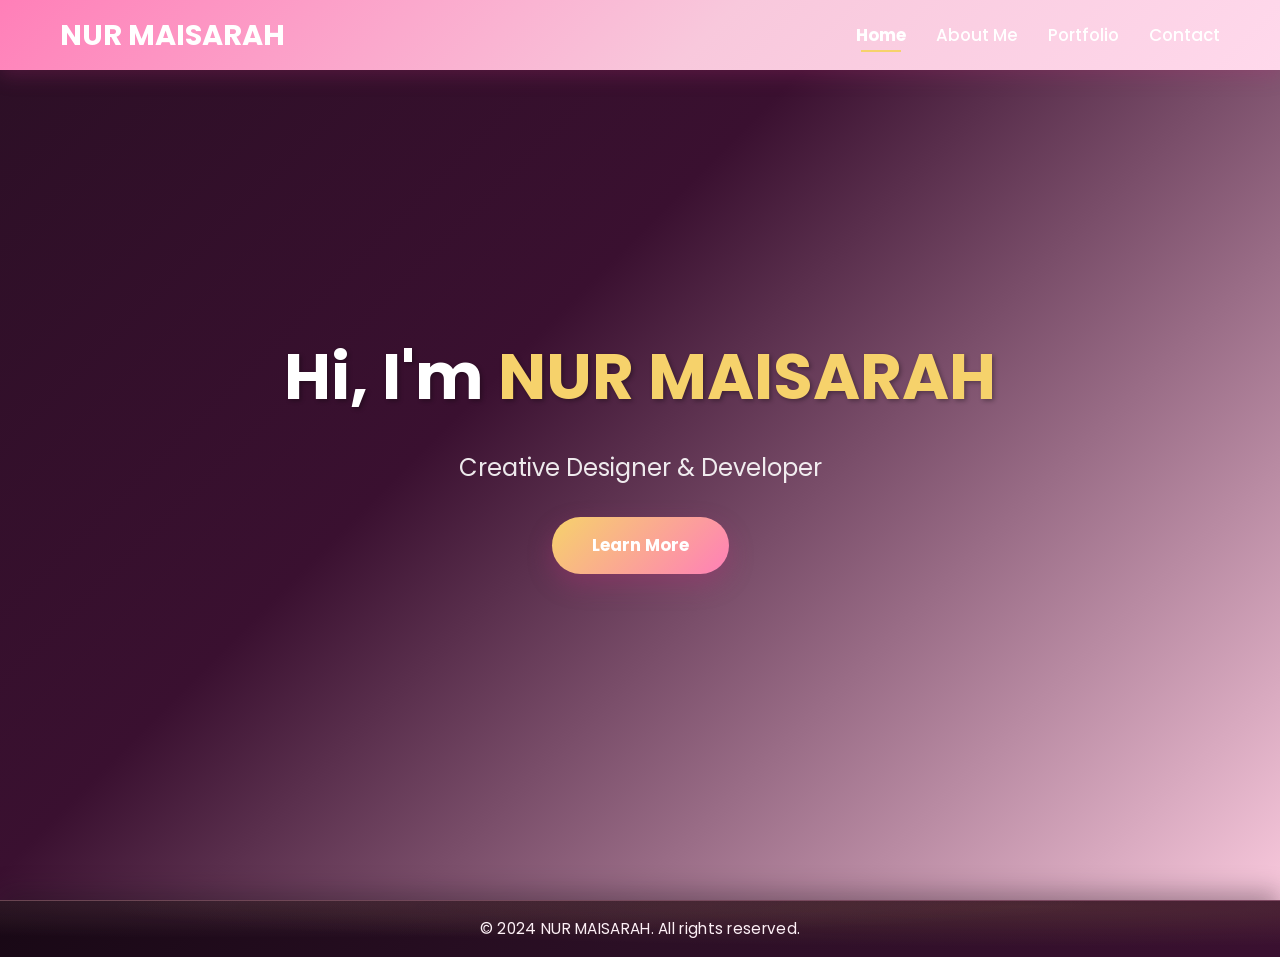
<file: nur_maisarah_portfolio/index.html>
<!DOCTYPE html>
<html lang="ms">
<head>
    <meta charset="UTF-8">
    <meta name="viewport" content="width=device-width, initial-scale=1.0">
    <title>NUR MAISARAH - Portfolio</title>
<link rel="stylesheet" href="style.css">
    <script src="script.js" defer></script>
</head>
<body>
    <nav class="navbar">
        <div class="nav-container">
            <div class="logo">
                <h2>NUR MAISARAH</h2>
            </div>
            <div class="hamburger">
                <span></span>
                <span></span>
                <span></span>
            </div>
            <ul class="nav-menu">
                <li class="nav-item">
                    <a href="index.html" class="nav-link active">Home</a>
                </li>
                <li class="nav-item">
                    <a href="about.html" class="nav-link">About Me</a>
                </li>
                <li class="nav-item">
                    <a href="portfolio.html" class="nav-link">Portfolio</a>
                </li>
                <li class="nav-item">
                    <a href="contact.html" class="nav-link">Contact</a>
                </li>
            </ul>
        </div>
    </nav>

    <main class="page-content">
        <section class="section hero">
            <div class="hero-content">
                <h1>Hi, I&#39;m <span class="highlight">NUR MAISARAH</span></h1>
                <p class="hero-subtitle">Creative Designer &amp; Developer</p>
                <a href="about.html" class="cta-button">Learn More</a>
            </div>
        </section>
    </main>

    <footer>
        <p>&copy; 2024 NUR MAISARAH. All rights reserved.</p>
    </footer>
</body>
</html>
</file>
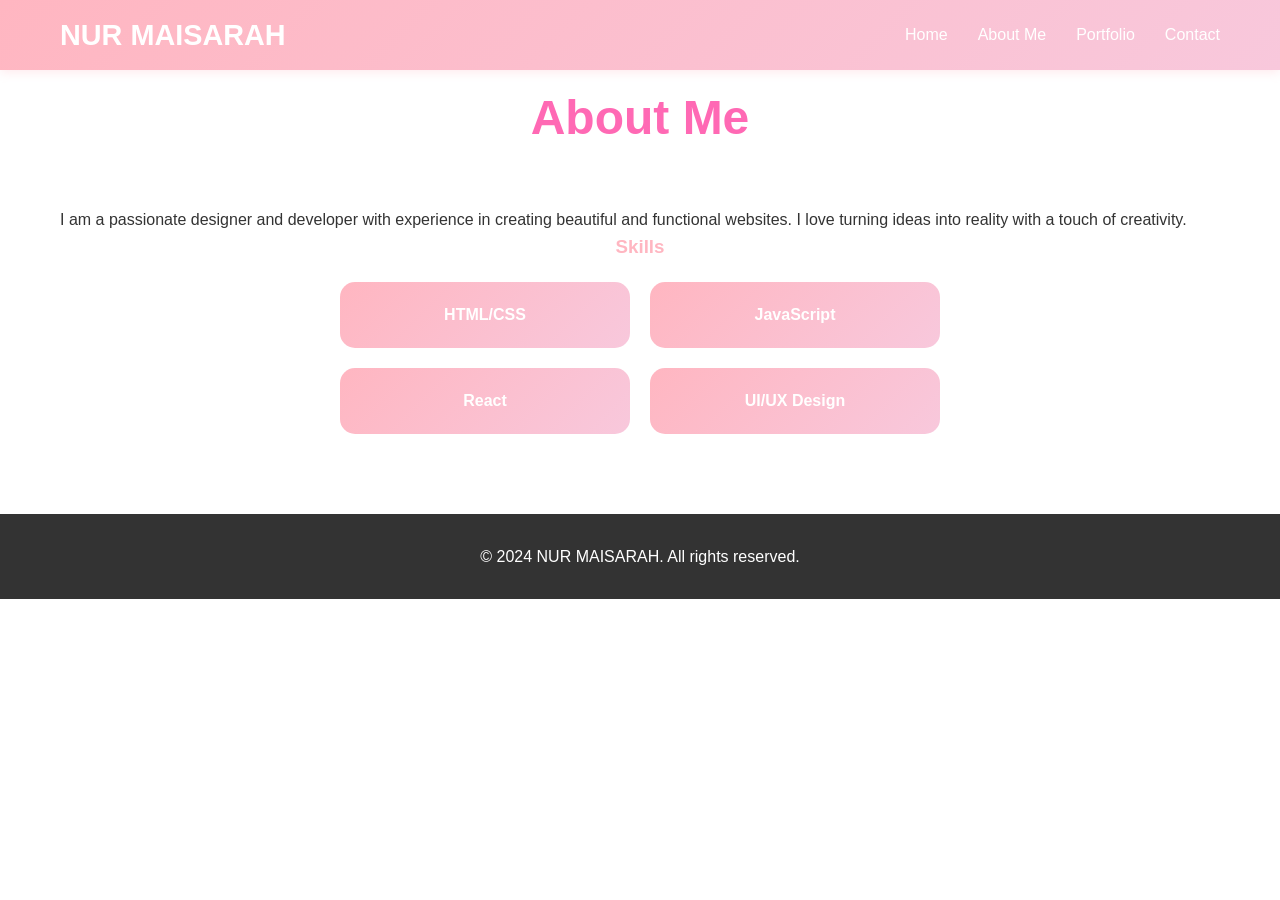
<file: about.html>
<!DOCTYPE html>
<html lang="en">
<head>
    <meta charset="UTF-8">
    <meta name="viewport" content="width=device-width, initial-scale=1.0">
    <title>About Me - NUR MAISARAH</title>
    <link rel="stylesheet" href="style.css">
    <script src="script.js" defer></script>
</head>
<body>
    <nav class="navbar">
        <div class="nav-container">
            <div class="logo">
                <h2>NUR MAISARAH</h2>
            </div>
            <ul class="nav-menu">
                <div class="hamburger">
                    <span></span>
                    <span></span>
                    <span></span>
                </div>
                <li class="nav-item">
                    <a href="index.html" class="nav-link">Home</a>
                </li>
                <li class="nav-item">
                    <a href="about.html" class="nav-link active">About Me</a>
                </li>
                <li class="nav-item">
                    <a href="portfolio.html" class="nav-link">Portfolio</a>
                </li>
                <li class="nav-item">
                    <a href="contact.html" class="nav-link">Contact</a>
                </li>
            </ul>
        </div>
    </nav>

    <section class="section">
        <div class="container">
            <h2>About Me</h2>
            <p>I am a passionate designer and developer with experience in creating beautiful and functional websites. I love turning ideas into reality with a touch of creativity.</p>
            <div class="skills">
                <h3>Skills</h3>
                <ul>
                    <li>HTML/CSS</li>
                    <li>JavaScript</li>
                    <li>React</li>
                    <li>UI/UX Design</li>
                </ul>
            </div>
        </div>
    </section>

    <footer>
        <p>&copy; 2024 NUR MAISARAH. All rights reserved.</p>
    </footer>
</body>
</html>
</file>
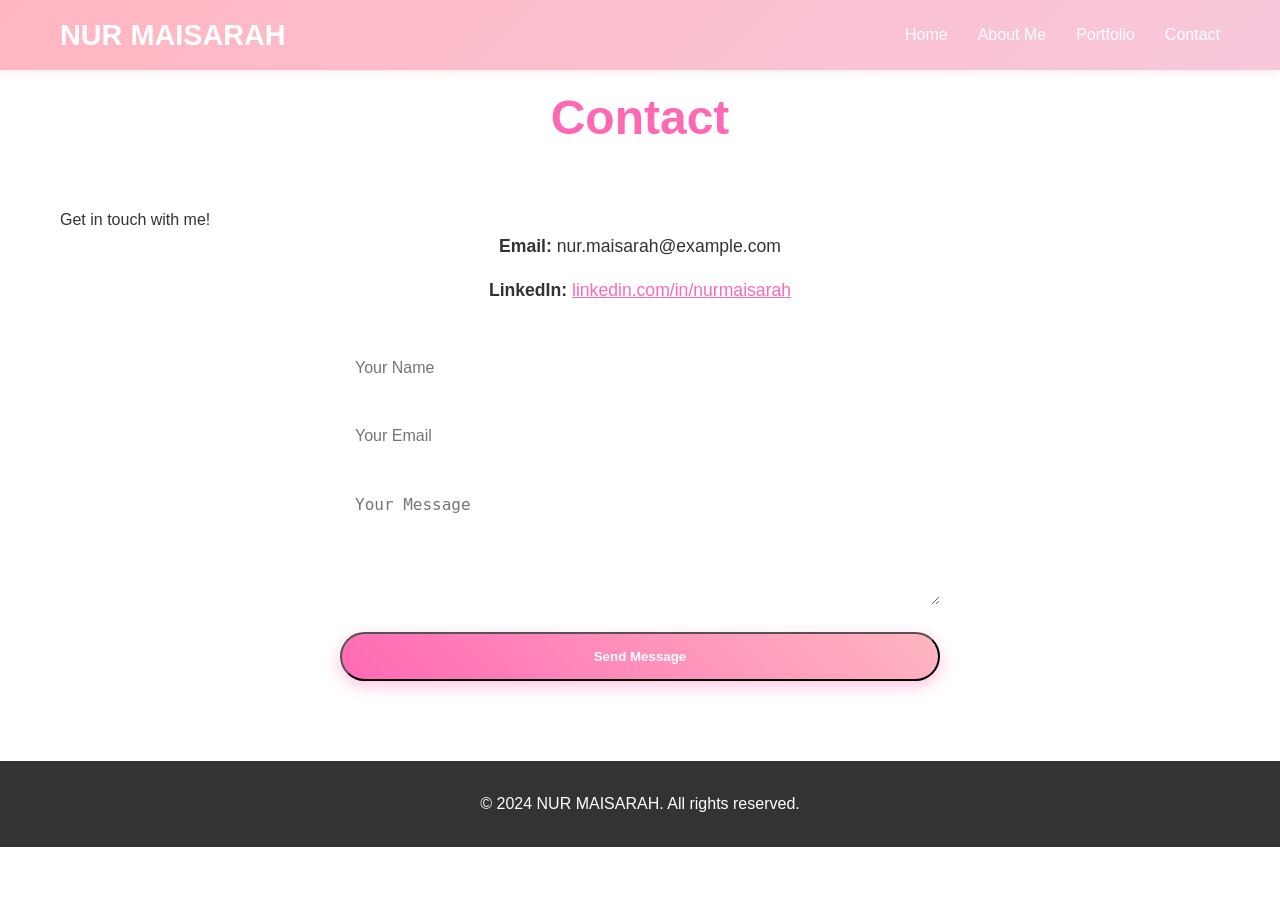
<file: contact.html>
<!DOCTYPE html>
<html lang="en">
<head>
    <meta charset="UTF-8">
    <meta name="viewport" content="width=device-width, initial-scale=1.0">
    <title>Contact - NUR MAISARAH</title>
    <link rel="stylesheet" href="style.css">
    <script src="script.js" defer></script>
</head>
<body>
    <nav class="navbar">
        <div class="nav-container">
            <div class="logo">
                <h2>NUR MAISARAH</h2>
            </div>
            <ul class="nav-menu">
                <div class="hamburger">
                    <span></span>
                    <span></span>
                    <span></span>
                </div>
                <li class="nav-item">
                    <a href="index.html" class="nav-link">Home</a>
                </li>
                <li class="nav-item">
                    <a href="about.html" class="nav-link">About Me</a>
                </li>
                <li class="nav-item">
                    <a href="portfolio.html" class="nav-link">Portfolio</a>
                </li>
                <li class="nav-item">
                    <a href="contact.html" class="nav-link active">Contact</a>
                </li>
            </ul>
        </div>
    </nav>

    <section class="section">
        <div class="container">
            <h2>Contact</h2>
            <p>Get in touch with me!</p>
            <div class="contact-info">
                <p><strong>Email:</strong> nur.maisarah@example.com</p>
                <p><strong>LinkedIn:</strong> <a href="#">linkedin.com/in/nurmaisarah</a></p>
            </div>
            <form class="contact-form">
                <input type="text" placeholder="Your Name" required>
                <input type="email" placeholder="Your Email" required>
                <textarea placeholder="Your Message" rows="5" required></textarea>
                <button type="submit" class="cta-button">Send Message</button>
            </form>
        </div>
    </section>

    <footer>
        <p>&copy; 2024 NUR MAISARAH. All rights reserved.</p>
    </footer>
</body>
</html>
</file>
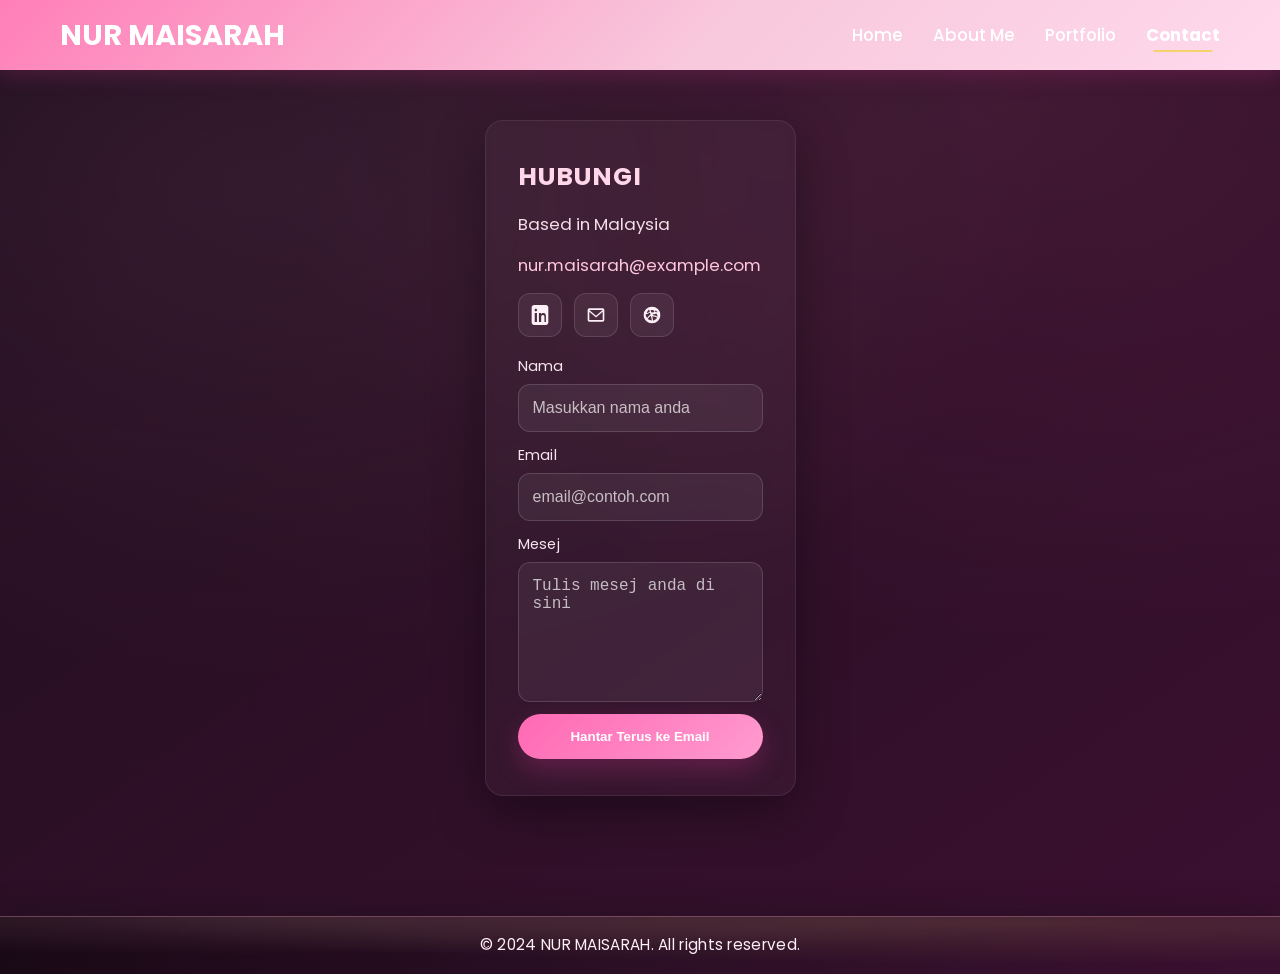
<file: nur_maisarah_portfolio/contact.html>
<!DOCTYPE html>
<html lang="ms">
<head>
    <meta charset="UTF-8">
    <meta name="viewport" content="width=device-width, initial-scale=1.0">
    <title>Contact - NUR MAISARAH</title>
    <link rel="stylesheet" href="style.css">
    <script src="script.js" defer></script>
</head>
<body>
    <nav class="navbar">
        <div class="nav-container">
            <div class="logo">
                <h2>NUR MAISARAH</h2>
            </div>
            <div class="hamburger">
                <span></span>
                <span></span>
                <span></span>
            </div>
            <ul class="nav-menu">
                <li class="nav-item">
                    <a href="index.html" class="nav-link">Home</a>
                </li>
                <li class="nav-item">
                    <a href="about.html" class="nav-link">About Me</a>
                </li>
                <li class="nav-item">
                    <a href="portfolio.html" class="nav-link">Portfolio</a>
                </li>
                <li class="nav-item">
                    <a href="contact.html" class="nav-link active">Contact</a>
                </li>
            </ul>
        </div>
    </nav>

    <main class="page-content">
        <section class="contact-hero">
            <div class="contact-card">
                <h2>HUBUNGI</h2>
                <p>Based in Malaysia</p>
                <p><a href="mailto:nur.maisarah@example.com">nur.maisarah@example.com</a></p>
                <div class="contact-social">
                    <a href="#" aria-label="LinkedIn">
                        <svg viewBox="0 0 24 24" aria-hidden="true"><path d="M19 0H5C3.34 0 2 1.34 2 3v18c0 1.66 1.34 3 3 3h14c1.66 0 3-1.34 3-3V3c0-1.66-1.34-3-3-3zM8.34 20.5H5.67V9.5h2.67v11zm-1.34-12.8c-.85 0-1.53-.7-1.53-1.56 0-.86.68-1.56 1.53-1.56s1.53.7 1.53 1.56c0 .86-.68 1.56-1.53 1.56zM20 20.5h-2.66v-5.49c0-1.31-.02-3-1.83-3-1.84 0-2.12 1.43-2.12 2.91v5.58H10.7V9.5h2.55v1.5h.04c.36-.69 1.24-1.42 2.56-1.42 2.74 0 3.25 1.86 3.25 4.28v6.64z"/></svg>
                    </a>
                    <a href="mailto:nur.maisarah@example.com" aria-label="Email">
                        <svg viewBox="0 0 24 24" aria-hidden="true"><path d="M4 4h16a2 2 0 0 1 2 2v12a2 2 0 0 1-2 2H4a2 2 0 0 1-2-2V6a2 2 0 0 1 2-2zm0 2v.01L12 13l8-6.99V6H4zm16 12V8l-8 7-8-7v10h16z"/></svg>
                    </a>
                    <a href="#" aria-label="Dribbble">
                        <svg viewBox="0 0 24 24" aria-hidden="true"><path d="M12 2a10 10 0 1 0 0 20 10 10 0 0 0 0-20zm6.8 6.48a7.85 7.85 0 0 1-2.73-.1 18.8 18.8 0 0 0-.9-1.67 7.96 7.96 0 0 1 3.63 1.77zm-5.1-2.2c.34.47.82 1.17 1.29 2.03a7.83 7.83 0 0 1-3.67.5l-1.1-2.55a8.04 8.04 0 0 1 3.48-.02zM8.4 5.4l1.08 2.5a7.9 7.9 0 0 1-3.96 2.1A8.05 8.05 0 0 1 8.4 5.4zm-4 6.6c0-.2 0-.4.02-.6a9.5 9.5 0 0 0 4.97-2.53l.9 2.08a19.2 19.2 0 0 0-4.1 4.6A7.96 7.96 0 0 1 4.4 12zm2.4 4.9a17.5 17.5 0 0 1 3.6-4.05c.12.3.24.62.35.95.52 1.6.9 3.24 1.1 4.88a7.97 7.97 0 0 1-5.05-1.78zm6.6 2.03c-.2-1.52-.56-3.05-1.05-4.54-.07-.2-.13-.4-.2-.6.83-.12 1.7-.1 2.55.08 1.24.26 2.43.8 3.45 1.55a7.96 7.96 0 0 1-4.75 3.5zm5.35-4.96a9.83 9.83 0 0 0-3.16-1.48 8.8 8.8 0 0 0-2.3-.17c-.14-.4-.3-.78-.48-1.17a9.4 9.4 0 0 0 3.67-.72c.27-.1.53-.22.78-.35a8.02 8.02 0 0 1 1.5 3.89z"/></svg>
                    </a>
                </div>

                <form class="contact-form" action="mailto:nur.maisarah@example.com" method="post" enctype="text/plain">
                    <div class="form-field">
                        <label for="name">Nama</label>
                        <input id="name" name="Name" type="text" placeholder="Masukkan nama anda" required>
                    </div>
                    <div class="form-field">
                        <label for="email">Email</label>
                        <input id="email" name="Email" type="email" placeholder="email@contoh.com" required>
                    </div>
                    <div class="form-field">
                        <label for="message">Mesej</label>
                        <textarea id="message" name="Message" placeholder="Tulis mesej anda di sini" required></textarea>
                    </div>
                    <button type="submit" class="cta-button secondary">Hantar Terus ke Email</button>
                </form>
            </div>
        </section>
    </main>

    <footer>
        <p>&copy; 2024 NUR MAISARAH. All rights reserved.</p>
    </footer>
</body>
</html>
</file>
<file: nur_maisarah_portfolio/style.css>
@import url('https://fonts.googleapis.com/css2?family=Poppins:wght@400;500;600;700&family=Playfair+Display:wght@600&display=swap');

:root {
    --pink-soft: #f8c8dc;
    --pink-mid: #ff7fb8;
    --pink-deep: #b23176;
    --berry: #3a1030;
    --midnight: #1f0b1c;
    --gold: #f6d26b;
    --surface: #fdf3f8;
}

* {
    margin: 0;
    padding: 0;
    box-sizing: border-box;
}

html, body {
    height: 100%;
}

body {
    font-family: 'Poppins', 'Segoe UI', sans-serif;
    line-height: 1.6;
    color: #2b0f25;
    font-size: clamp(0.95rem, 1vw + 0.8rem, 1.05rem);
    overflow-x: hidden;
    display: flex;
    flex-direction: column;
}

main.page-content {
    flex: 1;
    display: flex;
    flex-direction: column;
}

.container {
    max-width: 1200px;
    margin: 0 auto;
    padding: 0 20px;
}

/* Navigation */
.navbar {
    background: linear-gradient(135deg, var(--pink-mid) 0%, var(--pink-soft) 55%, #ffd9ec 100%);
    position: fixed;
    top: 0;
    width: 100%;
    z-index: 1000;
    box-shadow: 0 6px 18px rgba(178, 49, 118, 0.25);
}

.nav-container {
    max-width: 1200px;
    margin: 0 auto;
    padding: 0 20px;
    display: flex;
    justify-content: space-between;
    align-items: center;
    height: 70px;
    position: relative;
    z-index: 1001;
}

.hamburger {
    display: none;
    flex-direction: column;
    cursor: pointer;
    padding: 8px;
    width: 40px;
    height: 40px;
    align-items: center;
    justify-content: center;
    border-radius: 5px;
    transition: background 0.3s;
}

.hamburger:hover {
    background: rgba(255,255,255,0.2);
}

.hamburger span {
    width: 28px;
    height: 3px;
    background: #fff;
    margin: 3px 0;
    transition: 0.3s;
    border-radius: 2px;
}

.hamburger.active span:nth-child(1) {
    transform: rotate(-45deg) translate(-5px, 6px);
}

.hamburger.active span:nth-child(2) {
    opacity: 0;
}

.hamburger.active span:nth-child(3) {
    transform: rotate(45deg) translate(-5px, -6px);
}

.logo h2 {
    color: #fff;
    font-size: 1.8rem;
    font-weight: bold;
}

.nav-menu {
    display: flex;
    list-style: none;
}

.nav-item {
    margin-left: 30px;
}

.nav-link {
    color: #fff;
    text-decoration: none;
    font-weight: 500;
    transition: color 0.3s ease;
    position: relative;
}

.nav-link:hover {
    color: var(--gold);
}

.nav-link.active {
    color: #fff;
    font-weight: bold;
}

.nav-link.active::after {
    content: '';
    position: absolute;
    bottom: -5px;
    left: 50%;
    transform: translateX(-50%);
    width: 80%;
    height: 2px;
    background: var(--gold);
}

/* Hero Section */
.hero {
    min-height: 100vh;
    background: linear-gradient(135deg, #2b0f25 0%, #3a1030 40%, #f8c8dc 100%);
    display: flex;
    align-items: center;
    justify-content: center;
    text-align: center;
    color: #fff;
    padding-top: 70px;
}

.hero-content h1 {
    font-size: clamp(2.4rem, 3vw + 1.6rem, 4rem);
    margin-bottom: 20px;
    text-shadow: 2px 2px 4px rgba(0,0,0,0.3);
}

.highlight {
    color: var(--gold);
}

.hero-subtitle {
    font-size: clamp(1.1rem, 1vw + 0.9rem, 1.5rem);
    margin-bottom: 30px;
    opacity: 0.9;
}

.cta-button {
    display: inline-block;
    background: linear-gradient(135deg, var(--gold), var(--pink-mid));
    color: #fff;
    padding: 15px 40px;
    text-decoration: none;
    border-radius: 50px;
    font-weight: bold;
    transition: transform 0.3s ease, box-shadow 0.3s ease;
    box-shadow: 0 10px 25px rgba(178, 49, 118, 0.35);
}

.cta-button:hover {
    transform: translateY(-3px);
    box-shadow: 0 14px 30px rgba(178, 49, 118, 0.45);
}

/* Sections */
.section {
    padding: 80px 0;
}

.section h2 {
    text-align: center;
    font-size: clamp(1.9rem, 2.4vw + 1.4rem, 3rem);
    margin-bottom: 50px;
    color: var(--pink-mid);
}

/* About */
.about-hero {
    background: #fff;
    padding-top: 120px;
    padding-bottom: 120px;
}

.about-grid {
    display: grid;
    grid-template-columns: repeat(auto-fit, minmax(320px, 1fr));
    gap: 40px;
    align-items: center;
}

.about-copy h2 {
    color: #2b0f25;
    font-size: clamp(1.9rem, 2vw + 1.3rem, 2.5rem);
    line-height: 1.2;
    margin-bottom: 18px;
}

.about-copy .lead {
    font-size: 1.15rem;
    color: #5a4a54;
    margin-bottom: 20px;
    max-width: 540px;
}

.eyebrow {
    display: inline-block;
    text-transform: uppercase;
    letter-spacing: 0.16em;
    font-weight: 600;
    color: var(--gold);
    font-size: 0.8rem;
    margin-bottom: 14px;
}

.pill-row {
    display: flex;
    flex-wrap: wrap;
    gap: 10px;
    margin-bottom: 20px;
}

.pill {
    padding: 10px 14px;
    border-radius: 999px;
    background: linear-gradient(135deg, var(--pink-mid), var(--pink-soft));
    color: #fff;
    font-weight: 600;
    font-size: 0.95rem;
    box-shadow: 0 6px 16px rgba(255, 182, 193, 0.25);
}

.about-stats {
    display: grid;
    grid-template-columns: repeat(auto-fit, minmax(160px, 1fr));
    gap: 16px;
    margin-top: 10px;
}

.stat-card {
    background: var(--surface);
    border: 1px solid #f4cde0;
    border-radius: 14px;
    padding: 16px 18px;
    box-shadow: 0 8px 20px rgba(244, 168, 200, 0.18);
}

.stat-number {
    display: block;
    font-size: 1.9rem;
    font-weight: 700;
    color: var(--pink-deep);
    margin-bottom: 6px;
}

.stat-label {
    color: #6b5a64;
    font-size: 0.95rem;
}

.about-visual {
    display: grid;
    gap: 16px;
    justify-items: center;
}

.photo-frame {
    position: relative;
    width: min(420px, 100%);
    aspect-ratio: 3 / 4;
    border-radius: 24px;
    overflow: hidden;
    background: radial-gradient(120% 120% at 20% 20%, rgba(255, 182, 193, 0.22), transparent 60%),
                linear-gradient(145deg, #2b0f25, #3a1030);
    border: 1px solid rgba(255, 182, 193, 0.35);
    box-shadow: 0 18px 45px rgba(0,0,0,0.18);
}

.photo-frame img {
    width: 100%;
    height: 100%;
    object-fit: cover;
    filter: saturate(1.08);
    position: relative;
    z-index: 2;
}

.photo-glow {
    position: absolute;
    inset: 0;
    background: radial-gradient(90% 90% at 50% 20%, rgba(255, 182, 193, 0.25), transparent 70%);
    z-index: 1;
}

.stack-card {
    width: min(420px, 100%);
    background: var(--midnight);
    color: #fdf0f6;
    border-radius: 14px;
    padding: 14px 16px;
    border: 1px solid rgba(255, 255, 255, 0.08);
    box-shadow: 0 12px 28px rgba(0,0,0,0.24);
}

.stack-title {
    font-weight: 600;
    margin-bottom: 10px;
    color: #ffc7de;
    letter-spacing: 0.02em;
}

.stack-tags {
    display: flex;
    gap: 8px;
    flex-wrap: wrap;
}

.stack-tags span {
    padding: 8px 12px;
    border-radius: 999px;
    background: rgba(255, 255, 255, 0.08);
    border: 1px solid rgba(255, 255, 255, 0.12);
    color: #fdf0f6;
    font-size: 0.9rem;
}

/* Portfolio */
.portfolio-section {
    background: #f9f9f9;
}

.section-lead {
    max-width: 760px;
    margin: 0 auto 36px;
    font-size: 1.05rem;
    text-align: center;
    color: #5a4a54;
}

.portfolio-list {
    display: grid;
    gap: 28px;
}

.project-card {
    display: grid;
    grid-template-columns: repeat(auto-fit, minmax(280px, 1fr));
    gap: 24px;
    align-items: center;
    padding: 22px;
    background: #fff;
    border-radius: 18px;
    box-shadow: 0 16px 30px rgba(0,0,0,0.06);
    border: 1px solid #f2d7e4;
}

.project-card.alt .project-media {
    order: 2;
}

.project-card.alt .project-copy {
    order: 1;
}

.project-media img {
    width: 100%;
    border-radius: 14px;
    object-fit: cover;
    box-shadow: 0 12px 28px rgba(0,0,0,0.12);
}

.project-copy h3 {
    color: #2b0f25;
    font-size: clamp(1.25rem, 1vw + 1rem, 1.6rem);
    margin-bottom: 10px;
}

.project-desc {
    color: #5a4a54;
    margin-bottom: 12px;
    line-height: 1.6;
}

.project-tags {
    display: flex;
    flex-wrap: wrap;
    gap: 10px;
}

.project-tags span {
    padding: 9px 12px;
    border-radius: 12px;
    background: linear-gradient(135deg, var(--pink-soft), #ffe5f2);
    border: 1px solid #f4cde0;
    color: var(--pink-deep);
    font-weight: 600;
    font-size: 0.9rem;
}

/* Contact */
.contact-hero {
    min-height: calc(100vh - 70px);
    display: flex;
    align-items: center;
    padding: 120px 20px 120px;
    background: radial-gradient(140% 120% at 20% 20%, rgba(255, 182, 193, 0.08) 0%, transparent 45%),
                radial-gradient(120% 120% at 80% 10%, rgba(255, 105, 180, 0.1) 0%, transparent 50%),
                linear-gradient(145deg, #1d0c1e 0%, #2b0f25 45%, #3a1030 100%);
    color: #fdf0f6;
}

.contact-card {
    max-width: 560px;
    margin: 0 auto;
    background: rgba(255, 255, 255, 0.03);
    border: 1px solid rgba(255, 255, 255, 0.08);
    border-radius: 18px;
    padding: 36px 32px;
    box-shadow: 0 18px 50px rgba(0, 0, 0, 0.35);
    backdrop-filter: blur(4px);
}

.contact-card h2 {
    color: #ffd7e8;
    letter-spacing: 0.04em;
    margin-bottom: 14px;
}

.contact-card p {
    margin-bottom: 14px;
    font-size: 1.05rem;
    color: #f6dfe9;
}

.contact-card a {
    color: #ffc7de;
    text-decoration: none;
}

.contact-form {
    margin-top: 18px;
    display: grid;
    gap: 12px;
}

.form-field {
    display: grid;
    gap: 6px;
}

.form-field label {
    font-size: 0.9rem;
    color: #f7e5ef;
    letter-spacing: 0.02em;
}

.form-field input,
.form-field textarea {
    width: 100%;
    padding: 14px 14px;
    border-radius: 12px;
    border: 1px solid rgba(255, 255, 255, 0.14);
    background: rgba(255, 255, 255, 0.06);
    color: #fdf0f6;
    font-size: 1rem;
    outline: none;
    transition: border-color 0.2s ease, box-shadow 0.2s ease, background 0.2s ease;
}

.form-field input::placeholder,
.form-field textarea::placeholder {
    color: rgba(255, 255, 255, 0.7);
}

.form-field input:focus,
.form-field textarea:focus {
    border-color: rgba(255, 182, 193, 0.8);
    box-shadow: 0 0 0 4px rgba(255, 182, 193, 0.15);
    background: rgba(255, 255, 255, 0.1);
}

.form-field textarea {
    resize: vertical;
    min-height: 140px;
}

.cta-button.secondary {
    width: 100%;
    text-align: center;
    background: linear-gradient(135deg, #FF69B4, #ff9bcf);
    border: none;
}
.contact-social {
    display: flex;
    gap: 12px;
    margin-top: 6px;
}

.contact-social a {
    width: 44px;
    height: 44px;
    display: grid;
    place-items: center;
    border-radius: 12px;
    background: rgba(255, 255, 255, 0.06);
    border: 1px solid rgba(255, 255, 255, 0.12);
    transition: transform 0.25s ease, background 0.25s ease, border-color 0.25s ease;
    color: #fdf0f6;
}

.contact-social a:hover {
    transform: translateY(-2px);
    background: rgba(255, 255, 255, 0.12);
    border-color: rgba(255, 182, 193, 0.55);
}

.contact-social svg {
    width: 20px;
    height: 20px;
    fill: currentColor;
}

/* Footer */
footer {
    background:
        radial-gradient(120% 120% at 20% 0%, rgba(255, 182, 193, 0.12), transparent 55%),
        radial-gradient(120% 120% at 80% 10%, rgba(246, 210, 107, 0.12), transparent 60%),
        linear-gradient(135deg, #180815 0%, #2b0f25 50%, #3a1030 100%);
    color: #fdf0f6;
    text-align: center;
    padding: 16px 0;
    margin-top: 0;
    font-size: 0.95rem;
    border-top: 1px solid rgba(255, 182, 193, 0.35);
    box-shadow: 0 -8px 24px rgba(26, 13, 25, 0.35);
    letter-spacing: 0.02em;
}

footer p {
    margin: 0;
}

/* Responsive */
@media (max-width: 768px) {
    .hamburger {
        display: flex;
    }

    .nav-menu {
        position: fixed;
        inset: 0;
        left: 0;
        top: 0;
        flex-direction: column;
        background: linear-gradient(135deg, var(--pink-mid) 0%, var(--pink-soft) 60%, #ffd9ec 100%);
        width: 100vw;
        height: 100vh;
        text-align: center;
        transform: translateX(-100%);
        transition: transform 0.35s ease;
        box-shadow: 0 10px 27px rgba(0,0,0,0.05);
        padding-top: 90px;
        z-index: 999;
    }

    .nav-menu.active {
        transform: translateX(0);
    }

.nav-item {
    margin: 25px 0;
    margin-left: 0 !important;
    padding: 12px 20px;
    border-radius: 10px;
    opacity: 0;
    transform: translateX(-20px);
    animation: slideIn 0.3s ease forwards;
    transition: background 0.3s;
    font-size: 1.1rem;
}

.nav-item:hover {
    background: rgba(255,255,255,0.2);
}

    .nav-item:nth-child(1) { animation-delay: 0.1s; }
    .nav-item:nth-child(2) { animation-delay: 0.2s; }
    .nav-item:nth-child(3) { animation-delay: 0.3s; }
    .nav-item:nth-child(4) { animation-delay: 0.4s; }

    @keyframes slideIn {
        to {
            opacity: 1;
            transform: translateX(0);
        }
    }

    .hero {
        min-height: 100vh;
        padding-top: 70px;
    }

    .section {
        padding: 60px 0;
    }

    .section h2 {
        font-size: 2rem;
        margin-bottom: 30px;
    }

    .container {
        padding: 0 15px;
    }

    .portfolio-grid {
        grid-template-columns: 1fr;
        gap: 20px;
    }

    .portfolio-item img {
        height: 200px;
    }
    
    .project-card {
        grid-template-columns: 1fr;
        padding: 18px;
    }
    
    .project-card.alt .project-media,
    .project-card.alt .project-copy {
        order: initial;
    }

    .contact-form input,
    .contact-form textarea {
        padding: 12px;
        font-size: 16px;
    }

    .cta-button {
        padding: 12px 30px;
        min-height: 44px;
        display: flex;
        align-items: center;
        justify-content: center;
    }

    .about-grid {
        grid-template-columns: 1fr;
    }

    .about-copy h2 {
        font-size: 2rem;
    }

    footer {
        padding: 14px 0;
        font-size: 0.95rem;
        margin-top: 0;
    }
}

@media (max-width: 480px) {
    .logo h2 {
        font-size: 1.5rem;
    }

    .hero-content h1 {
        font-size: 1.8rem;
    }

    .section h2 {
        font-size: 1.8rem;
    }
}
</file>
<file: style.css>
* {
    margin: 0;
    padding: 0;
    box-sizing: border-box;
}

body {
    font-family: 'Arial', sans-serif;
    line-height: 1.6;
    color: #333;
    overflow-x: hidden;
}

.container {
    max-width: 1200px;
    margin: 0 auto;
    padding: 0 20px;
}

/* Navigation */
.navbar {
    background: linear-gradient(135deg, #FFB6C1 0%, #F8C8DC 100%);
    position: fixed;
    top: 0;
    width: 100%;
    z-index: 1000;
    box-shadow: 0 2px 10px rgba(255, 182, 193, 0.3);
}

.nav-container {
    max-width: 1200px;
    margin: 0 auto;
    padding: 0 20px;
    display: flex;
    justify-content: space-between;
    align-items: center;
    height: 70px;
    position: relative;
}

.hamburger {
    display: none;
    flex-direction: column;
    cursor: pointer;
    padding: 5px;
}

.hamburger span {
    width: 25px;
    height: 3px;
    background: #fff;
    margin: 3px 0;
    transition: 0.3s;
    border-radius: 2px;
}

.hamburger.active span:nth-child(1) {
    transform: rotate(-45deg) translate(-5px, 6px);
}

.hamburger.active span:nth-child(2) {
    opacity: 0;
}

.hamburger.active span:nth-child(3) {
    transform: rotate(45deg) translate(-5px, -6px);
}

.logo h2 {
    color: #fff;
    font-size: 1.8rem;
    font-weight: bold;
}

.nav-menu {
    display: flex;
    list-style: none;
}

.nav-item {
    margin-left: 30px;
}

.nav-link {
    color: #fff;
    text-decoration: none;
    font-weight: 500;
    transition: color 0.3s ease;
}

.nav-link:hover {
    color: #FF69B4;
}

/* Hero Section */
.hero {
    min-height: 100vh;
    background: linear-gradient(135deg, #F8C8DC 0%, #FFB6C1 50%, #F4A8C8 100%);
    display: flex;
    align-items: center;
    justify-content: center;
    text-align: center;
    color: #fff;
    padding-top: 70px;
}

.hero-content h1 {
    font-size: 4rem;
    margin-bottom: 20px;
    text-shadow: 2px 2px 4px rgba(0,0,0,0.3);
}

.highlight {
    color: #FF69B4;
}

.hero-subtitle {
    font-size: 1.5rem;
    margin-bottom: 30px;
    opacity: 0.9;
}

.cta-button {
    display: inline-block;
    background: linear-gradient(45deg, #FF69B4, #FFB6C1);
    color: #fff;
    padding: 15px 40px;
    text-decoration: none;
    border-radius: 50px;
    font-weight: bold;
    transition: transform 0.3s ease, box-shadow 0.3s ease;
    box-shadow: 0 5px 15px rgba(255, 105, 180, 0.4);
}

.cta-button:hover {
    transform: translateY(-3px);
    box-shadow: 0 8px 25px rgba(255, 105, 180, 0.6);
}

/* Sections */
.section {
    padding: 100px 0;
}

.section h2 {
    text-align: center;
    font-size: 3rem;
    margin-bottom: 50px;
    color: #FF69B4;
}

.section {
    padding: 80px 0;
}

#about {
    background: #fff;
}

#about p {
    max-width: 800px;
    margin: 0 auto 40px;
    font-size: 1.2rem;
    text-align: center;
}

.skills {
    max-width: 600px;
    margin: 0 auto;
}

.skills h3 {
    text-align: center;
    margin-bottom: 20px;
    color: #FFB6C1;
}

.skills ul {
    display: grid;
    grid-template-columns: repeat(auto-fit, minmax(200px, 1fr));
    gap: 20px;
    list-style: none;
}

.skills li {
    background: linear-gradient(135deg, #FFB6C1, #F8C8DC);
    padding: 20px;
    border-radius: 15px;
    text-align: center;
    color: #fff;
    font-weight: bold;
}

/* Portfolio */
#portfolio {
    background: #f9f9f9;
}

.portfolio-grid {
    display: grid;
    grid-template-columns: repeat(auto-fit, minmax(350px, 1fr));
    gap: 30px;
}

.portfolio-item {
    background: #fff;
    border-radius: 20px;
    overflow: hidden;
    box-shadow: 0 10px 30px rgba(255, 182, 193, 0.2);
    transition: transform 0.3s ease, box-shadow 0.3s ease;
}

.portfolio-item:hover {
    transform: translateY(-10px);
    box-shadow: 0 20px 40px rgba(255, 182, 193, 0.3);
}

.portfolio-item img {
    width: 100%;
    height: 250px;
    object-fit: cover;
}

.portfolio-item h3 {
    padding: 20px;
    color: #FF69B4;
}

.portfolio-item p {
    padding: 0 20px 20px;
}

/* Contact */
#contact {
    background: linear-gradient(135deg, #FFB6C1 0%, #F8C8DC 100%);
    color: #fff;
}

#contact h2 {
    color: #fff;
}

.contact-info {
    max-width: 600px;
    margin: 0 auto 40px;
    text-align: center;
}

.contact-info p {
    margin-bottom: 15px;
    font-size: 1.1rem;
}

.contact-info a {
    color: #FF69B4;
}

.contact-form {
    max-width: 600px;
    margin: 0 auto;
}

.contact-form input,
.contact-form textarea {
    width: 100%;
    padding: 15px;
    margin-bottom: 20px;
    border: none;
    border-radius: 10px;
    font-size: 1rem;
    background: rgba(255, 255, 255, 0.9);
}

.contact-form button {
    width: 100%;
}

/* Footer */
footer {
    background: #333;
    color: #fff;
    text-align: center;
    padding: 30px 0;
}

/* Responsive */
@media (max-width: 768px) {
    .hamburger {
        display: flex;
    }

    .nav-menu {
        position: fixed;
        left: -100%;
        top: 70px;
        flex-direction: column;
        background: linear-gradient(135deg, #FFB6C1 0%, #F8C8DC 100%);
        width: 100%;
        height: calc(100vh - 70px);
        text-align: center;
        transition: left 0.3s ease;
        box-shadow: 0 10px 27px rgba(0,0,0,0.05);
        padding-top: 20px;
    }

    .nav-menu.active {
        left: 0;
    }

    .nav-item {
        margin: 20px 0;
        margin-left: 0 !important;
        opacity: 0;
        transform: translateX(-20px);
        animation: slideIn 0.3s ease forwards;
    }

    .nav-item:nth-child(1) { animation-delay: 0.1s; }
    .nav-item:nth-child(2) { animation-delay: 0.2s; }
    .nav-item:nth-child(3) { animation-delay: 0.3s; }
    .nav-item:nth-child(4) { animation-delay: 0.4s; }

    @keyframes slideIn {
        to {
            opacity: 1;
            transform: translateX(0);
        }
    }

    .hero {
        min-height: 100vh;
        padding-top: 70px;
    }

    .hero-content h1 {
        font-size: 2rem;
    }

    .hero-subtitle {
        font-size: 1.2rem;
    }

    .section {
        padding: 60px 0;
    }

    .section h2 {
        font-size: 2rem;
        margin-bottom: 30px;
    }

    .container {
        padding: 0 15px;
    }

    .skills ul {
        grid-template-columns: 1fr;
        gap: 15px;
    }

    .skills li {
        padding: 15px;
    }

    .portfolio-grid {
        grid-template-columns: 1fr;
        gap: 20px;
    }

    .portfolio-item img {
        height: 200px;
    }

    .contact-form input,
    .contact-form textarea {
        padding: 12px;
        font-size: 16px; /* Prevent zoom on iOS */
    }

    .cta-button {
        padding: 12px 30px;
        min-height: 44px;
        display: flex;
        align-items: center;
        justify-content: center;
    }

    footer {
        padding: 20px 0;
        font-size: 0.9rem;
    }
}

@media (max-width: 480px) {
    .logo h2 {
        font-size: 1.5rem;
    }

    .hero-content h1 {
        font-size: 1.8rem;
    }

    .section h2 {
        font-size: 1.8rem;
    }
}
</file>
